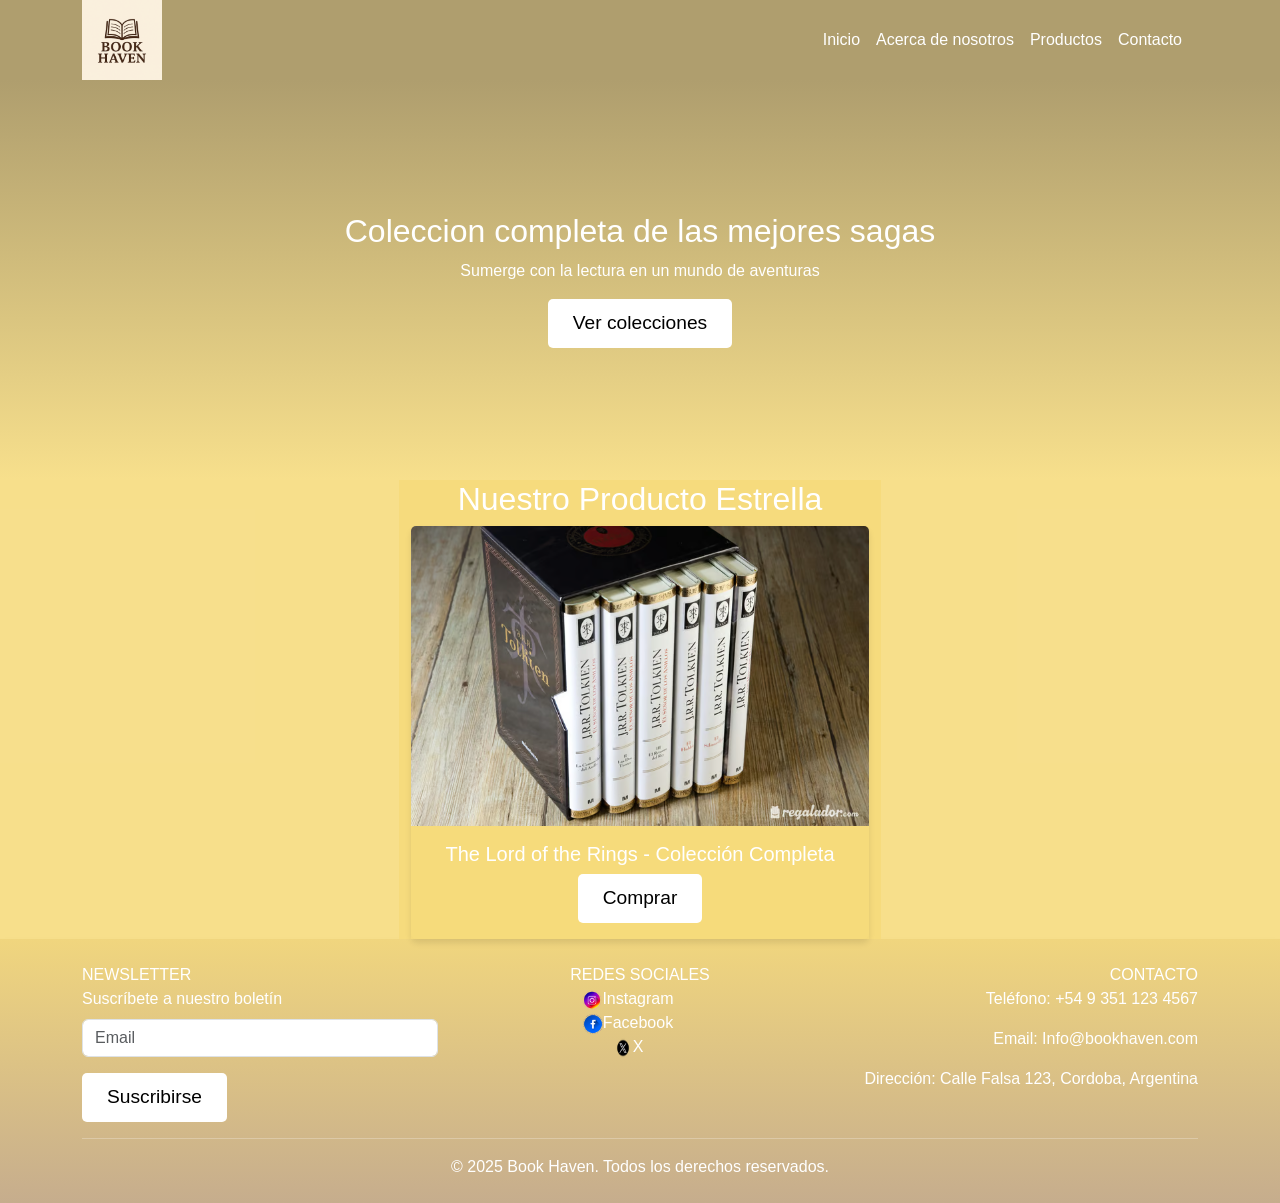
<file: index.html>
<!DOCTYPE html>
<html lang="en">
<head>
    <meta charset="UTF-8">
    <meta name="viewport" content="width=device-width, initial-scale=1.0">
    <link href="https://cdn.jsdelivr.net/npm/bootstrap@5.0.2/dist/css/bootstrap.min.css" rel="stylesheet" integrity="sha384-EVSTQN3/azprG1Anm3QDgpJLIm9Nao0Yz1ztcQTwFspd3yD65VohhpuuCOmLASjC" crossorigin="anonymous">
    <link rel="stylesheet" href="../styles/styles.css">
    <title>Inicio</title>
</head>
<body>
    <header style="background-color: #af9e6e;">
    <nav class="container">
        <div class="d-flex justify-content-between align-items-center">
          <div>
            <img src="../assets/logo.png" alt="Logo" padding="10px" height="80px">
          </div>
          <ul class="nav">
            <li class="me-3"><a class="text-white text-decoration-none" href="#">Inicio</a></li>
            <li class="me-3"><a class="text-white text-decoration-none" href="../pages/nosotros.html">Acerca de nosotros</a></li>
            <li class="me-3"><a class="text-white text-decoration-none" href="../pages/productos.html">Productos</a></li>
            <li class="me-3"><a class="text-white text-decoration-none" href="../pages/contacto.html">Contacto</a></li>
          </ul>
        </div>
    </nav>
</header>
  <section class="hero-section text-center text-white py-5">
      <div class="container">
          <h2>Coleccion completa de las mejores sagas</h2>
          <p>Sumerge con la lectura en un mundo de aventuras</p>
          <a class="btn" href="../pages/productos.html"
          >Ver colecciones</a>
      </div>
    </section>
     <div class="Producto-Estrella">
        <section class="Producto-Estrella">
            <div class="container">
                <h2 class="text-center text-white">Nuestro Producto Estrella</h2>
                <div class="card" style="background-color: #f6db7ce0;">
                    <img src="../assets/coleccion-senor-anillos-tolkien-01.avif" class="card-img-top">
                    <div class="card-body" style="background-color: #f6db7ce0;">
                      <h5 class="card-title text-center text-white">The Lord of the Rings - Colección Completa</h5>
                      <button class="Comprame">Comprar</button>

                </div>

            </div>
        </section>
    </div>
<footer style=" background-color: #c6ad8d;">
    <div class="container text-white py-4">
        <div class="row">
         <div class="col-md-4">NEWSLETTER
            <form>
                <div class="mb-3">
                    <label for="email" class="form-label">Suscríbete a nuestro boletín</label>
                    <input type="email" class="form-control" id="email" placeholder="Email">
                </div>
                <button type="submit" class="btn btn-dark">Suscribirse</button>
            </form>
         </div>
         <div class="col-md-4 text-center">REDES SOCIALES
            <div>
                <ul class="align-items-center list-unstyled">
                    <li class="me-4"><a class="text-white text-decoration-none" target="_blank"  href="https://www.instagram.com"> <img src="../assets/instagram_108043.ico" alt="instagram logo" width="20px" height="20px">Instagram
                    </a></li>
                    <li class="me-4"><a class="text-white text-decoration-none" target="_blank"  href="https://www.facebook.com"><img src="../assets/facebook_108044.ico" alt="facebook logo" width="20px" height="20px">Facebook                        
                    </a></li>
                    <li class="me-4"><a class="text-white text-decoration-none" target="_blank"  href="https://www.x.com"><img src="../assets/twitter_x_new_logo_x_rounded_icon_256078.ico" alt="x logo" width="20px" height="20px">X                        
                    </a></li>
                </ul>
            </div>
         </div>
         <div class="col-md-4 text-end">CONTACTO
            <p>Teléfono: +54 9 351 123 4567</p>
            <p>Email: Info@bookhaven.com</p>
            <p>Dirección: Calle Falsa 123, Cordoba, Argentina</p>
         </div>
        </div>
        <hr>
        <p class="text-center mb-0">&copy; 2025 Book Haven. Todos los derechos reservados.</p>

    </div>
</footer>

</body>
</file>
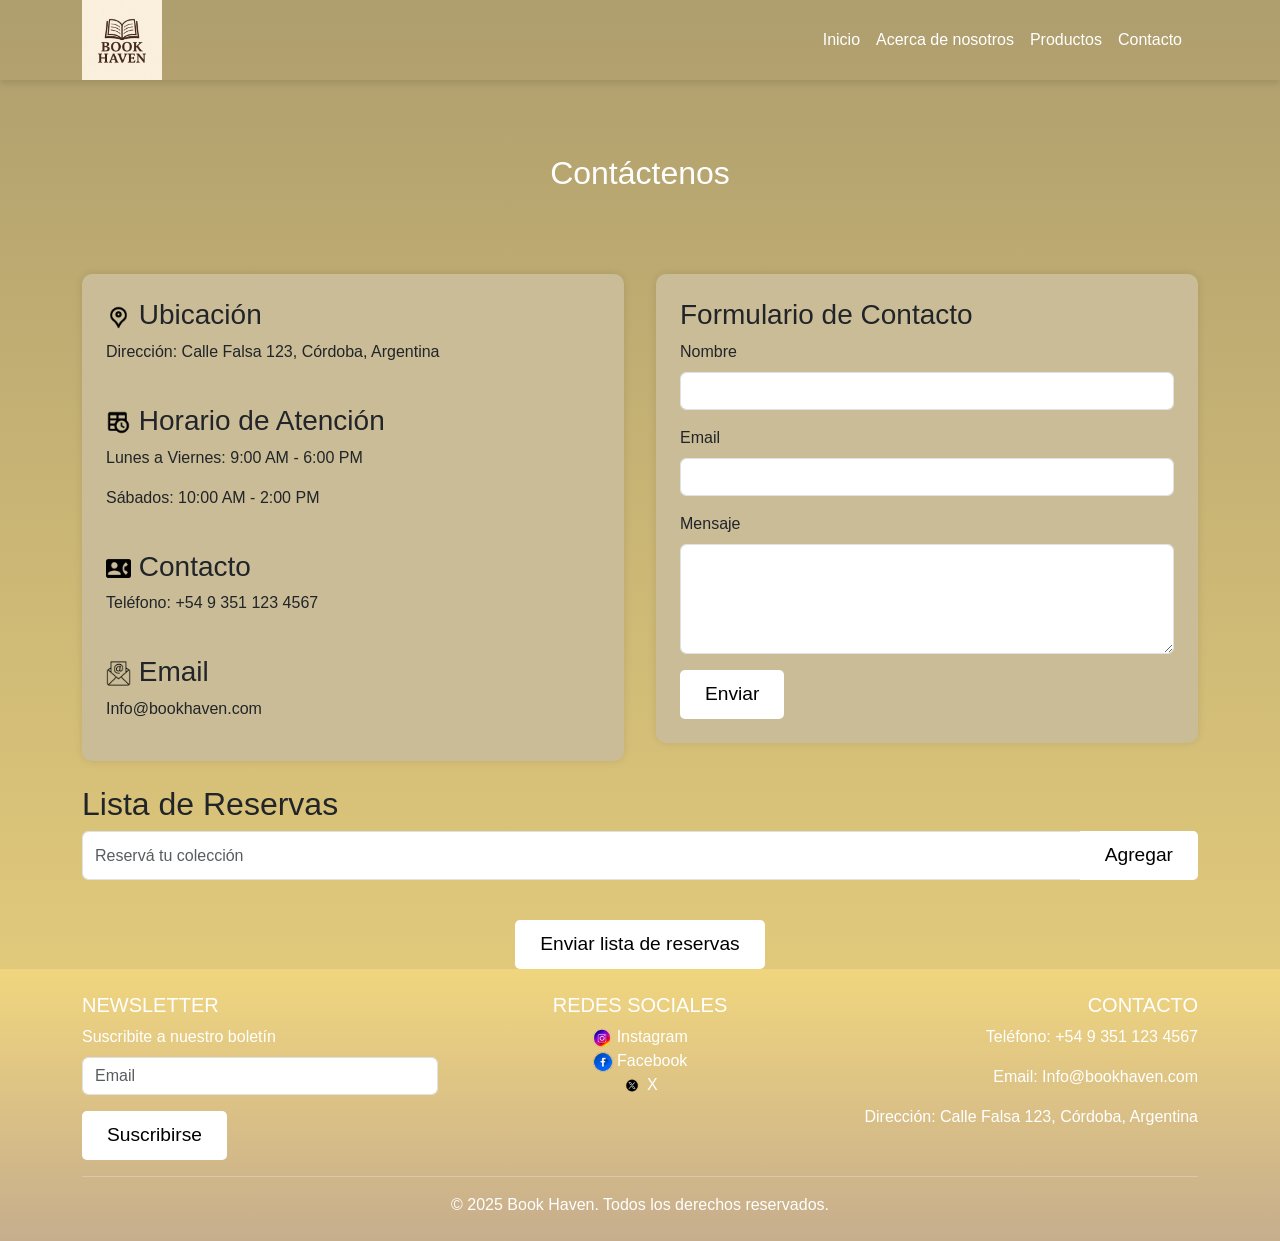
<file: pages/contacto.html>
<!DOCTYPE html>
<html lang="en">
<head>
    <meta charset="UTF-8">
    <meta name="viewport" content="width=device-width, initial-scale=1.0">
    <link href="https://cdn.jsdelivr.net/npm/bootstrap@5.0.2/dist/css/bootstrap.min.css" rel="stylesheet">
    <link rel="stylesheet" href="../styles/styles.css">

    <title>Contacto</title>
</head>

<body class="bodycolor" style="background-color: #b7ad91;">

<header>
    <nav class="container">
        <div class="d-flex justify-content-between align-items-center">
            <div>
                <img src="../assets/logo.png" alt="Logo" height="80">
            </div>

            <ul class="nav">
                <li class="me-3"><a class="text-white text-decoration-none" href="../index.html">Inicio</a></li>
                <li class="me-3"><a class="text-white text-decoration-none" href="./nosotros.html">Acerca de nosotros</a></li>
                <li class="me-3"><a class="text-white text-decoration-none" href="./productos.html">Productos</a></li>
                <li class="me-3"><a class="text-white text-decoration-none" href="#">Contacto</a></li>
            </ul>
        </div>
    </nav>
</header>

<main class="container my-4">

    <h2 class="contacto">Contáctenos</h2>

    <div class="contacto-wrapper">

        <div class="info-contacto">

            <h3><img src="../assets/ubicacion.ico" width="25"> Ubicación</h3>
            <p>Dirección: Calle Falsa 123, Córdoba, Argentina</p>

            <br>

            <h3><img src="../assets/horario.ico" width="25"> Horario de Atención</h3>
            <p>Lunes a Viernes: 9:00 AM - 6:00 PM</p>
            <p>Sábados: 10:00 AM - 2:00 PM</p>

            <br>

            <h3><img src="../assets/contacto.ico" width="25"> Contacto</h3>
            <p>Teléfono: +54 9 351 123 4567</p>

            <br>

            <h3><img src="../assets/mail.ico" width="25"> Email</h3>
            <p>Info@bookhaven.com</p>

        </div>

        <div class="Formulario">

            <h3>Formulario de Contacto</h3>

            <form>

                <div class="mb-3">
                    <label for="name" class="form-label">Nombre</label>
                    <input type="text" class="form-control" id="name" required>
                </div>

                <div class="mb-3">
                    <label for="email" class="form-label">Email</label>
                    <input type="email" class="form-control" id="email" required>
                </div>

                <div class="mb-3">
                    <label for="message" class="form-label">Mensaje</label>
                    <textarea class="form-control" id="message" rows="4" required></textarea>
                </div>

                <button type="submit" class="btn btn-primary">
                    Enviar
                </button>

            </form>

        </div>

    </div>

</main>

<main class="container my-4">

    <h2>Lista de Reservas</h2>

    <div class="input-group mb-3">

        <input
            type="text"
            id="inputTarea"
            class="form-control"
            placeholder="Reservá tu colección">

        <button
            id="btnAgregar"
            class="btn btn-primary">
            Agregar
        </button>

    </div>

    <ul id="listaTareas" class="list-group"></ul>

</main>

<div class="text-center mt-3">

    <button
        id="btnEnviar"
        class="btn btn-success">
        Enviar lista de reservas
    </button>

</div>

<footer style="background-color: rgb(198, 173, 141);">

    <div class="container text-white py-4">

        <div class="row">

            <div class="col-md-4">

                <h5>NEWSLETTER</h5>

                <form>

                    <div class="mb-3">
                        <label for="newsletterEmail" class="form-label">
                            Suscribite a nuestro boletín
                        </label>

                        <input
                            type="email"
                            class="form-control"
                            id="newsletterEmail"
                            placeholder="Email">
                    </div>

                    <button type="submit" class="btn btn-dark">
                        Suscribirse
                    </button>

                </form>

            </div>

            <div class="col-md-4 text-center">

                <h5>REDES SOCIALES</h5>

                <ul class="list-unstyled">

                    <li>
                        <a class="text-white text-decoration-none" target="_blank" href="https://www.instagram.com">
                            <img src="../assets/instagram_108043.ico" width="20">
                            Instagram
                        </a>
                    </li>

                    <li>
                        <a class="text-white text-decoration-none" target="_blank" href="https://www.facebook.com">
                            <img src="../assets/facebook_108044.ico" width="20">
                            Facebook
                        </a>
                    </li>

                    <li>
                        <a class="text-white text-decoration-none" target="_blank" href="https://www.x.com">
                            <img src="../assets/twitter_x_new_logo_x_rounded_icon_256078.ico" width="20">
                            X
                        </a>
                    </li>

                </ul>

            </div>

            <div class="col-md-4 text-end">

                <h5>CONTACTO</h5>

                <p>Teléfono: +54 9 351 123 4567</p>
                <p>Email: Info@bookhaven.com</p>
                <p>Dirección: Calle Falsa 123, Córdoba, Argentina</p>

            </div>

        </div>

        <hr>

        <p class="text-center mb-0">
            &copy; 2025 Book Haven. Todos los derechos reservados.
        </p>

    </div>

</footer>

<script src="../javascript/contacto.js"></script>

</body>
</file>
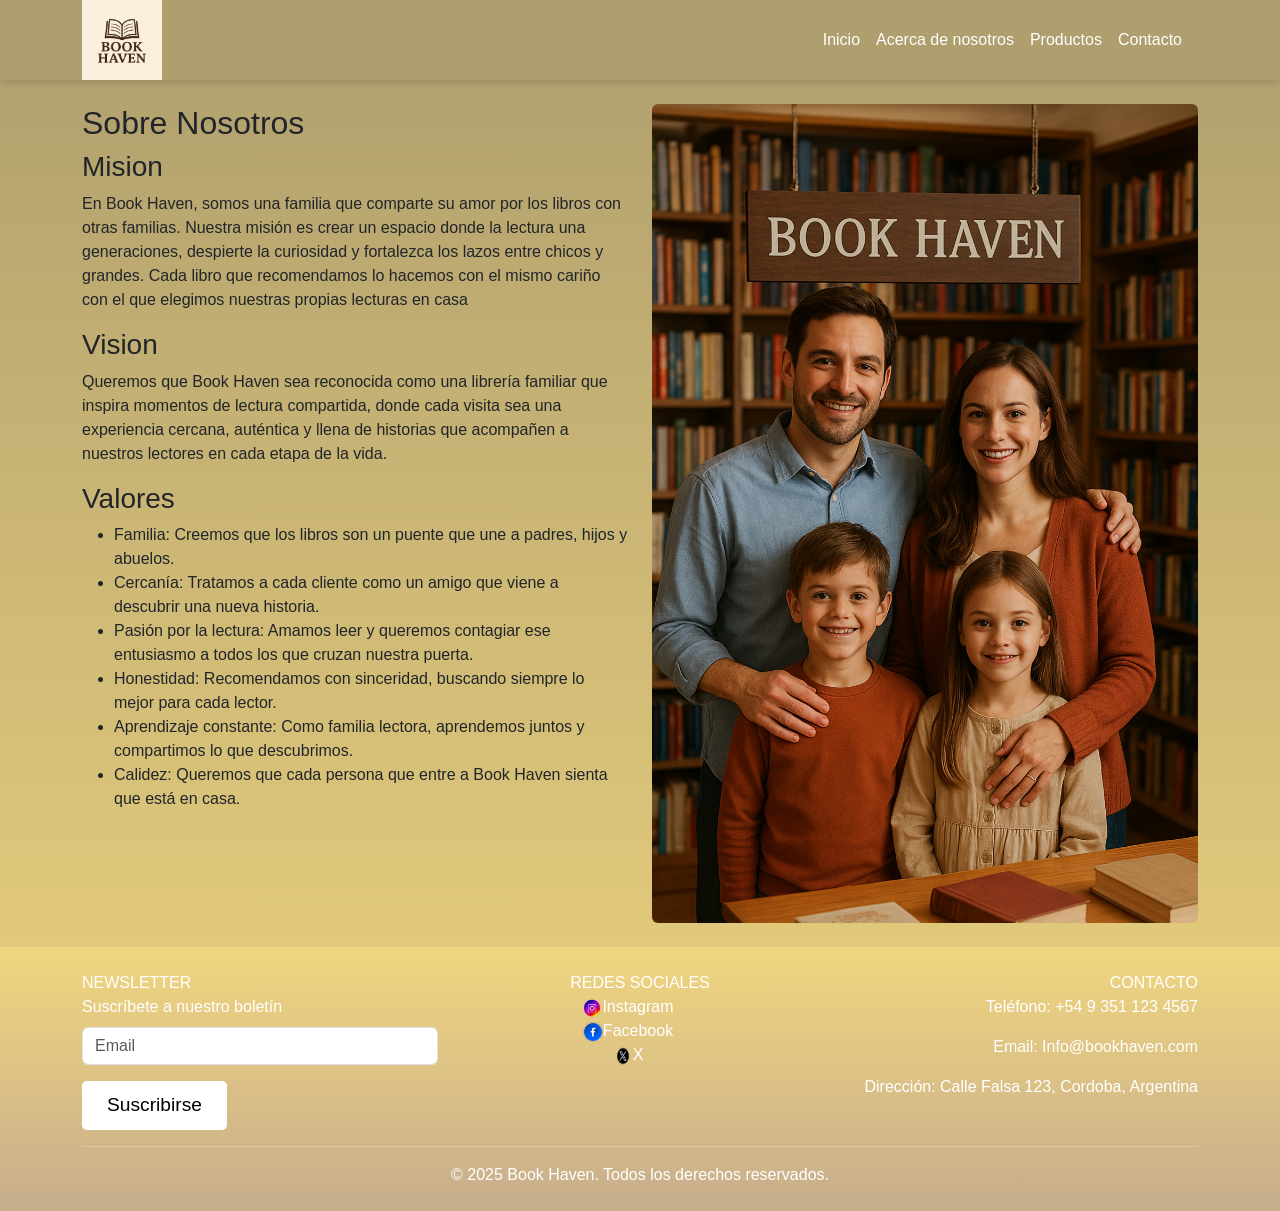
<file: pages/nosotros.html>
<!DOCTYPE html>
<html lang="en">
<head>
    <meta charset="UTF-8">
    <meta name="viewport" content="width=device-width, initial-scale=1.0">
    <link href="https://cdn.jsdelivr.net/npm/bootstrap@5.0.2/dist/css/bootstrap.min.css" rel="stylesheet" integrity="sha384-EVSTQN3/azprG1Anm3QDgpJLIm9Nao0Yz1ztcQTwFspd3yD65VohhpuuCOmLASjC" crossorigin="anonymous">
    <link rel="stylesheet" href="../styles/styles.css">

    <title>Nosotros</title>
</head>
<body class="bodycolor" style="background-color: #b7ad91;">
<header style="background-color: #af9e6e;">
      <nav class="container">
        <div class="d-flex justify-content-between align-items-center">
          <div>
            <img src="../assets/logo.png" alt="Logo" padding="10px" height="80px">
          </div>
          <ul class="nav">
            <li class="me-3"><a class="text-white text-decoration-none" href="../index.html">Inicio</a></li>
            <li class="me-3"><a class="text-white text-decoration-none" href="#">Acerca de nosotros</a></li>
            <li class="me-3"><a class="text-white text-decoration-none" href="./productos.html">Productos</a></li>
            <li class="me-3"><a class="text-white text-decoration-none" href="./contacto.html">Contacto</a></li>
          </ul>
        </div>
      </nav>
    </header>
    <main class="container my-4">
      <section class="row">
        <div class="col-md-6">
          <h2>Sobre Nosotros</h2>
          <h3>Mision</h3>
          <p>En Book Haven, somos una familia que comparte su amor por los libros con otras familias. Nuestra misión es crear un espacio donde la lectura una generaciones, despierte la curiosidad y fortalezca los lazos entre chicos y grandes. Cada libro que recomendamos lo hacemos con el mismo cariño con el que elegimos nuestras propias lecturas en casa</p>
          <h3>Vision</h3>
          <p>Queremos que Book Haven sea reconocida como una librería familiar que inspira momentos de lectura compartida, donde cada visita sea una experiencia cercana, auténtica y llena de historias que acompañen a nuestros lectores en cada etapa de la vida.</p>
          <h3>Valores</h3>
          <ul>
            <li>Familia: Creemos que los libros son un puente que une a padres, hijos y abuelos.</li>
            <li>Cercanía: Tratamos a cada cliente como un amigo que viene a descubrir una nueva historia.</li>
            <li>Pasión por la lectura: Amamos leer y queremos contagiar ese entusiasmo a todos los que cruzan nuestra puerta.</li>
            <li>Honestidad: Recomendamos con sinceridad, buscando siempre lo mejor para cada lector.</li>
            <li>Aprendizaje constante: Como familia lectora, aprendemos juntos y compartimos lo que descubrimos.</li>
            <li>Calidez: Queremos que cada persona que entre a Book Haven sienta que está en casa.</li>
          </ul>
        </div>
        <div class="col-md-6">
          <img src="../assets/ChatGPT Image 22 oct 2025, 17_18_47.png" alt="Sobre Nosotros" class="img-fluid rounded">
        
       </section>    
       

      </main>
<footer style=" background-color: rgb(198, 173, 141);">
        <div class="container text-white py-4">
            <div class="row">
              <div class="col-md-4">NEWSLETTER
               <form>
                   <div class="mb-3">
                    <label for="email" class="form-label">Suscríbete a nuestro boletín</label>
                    <input type="email" class="form-control" id="email" placeholder="Email">
                   </div>
                   <button type="submit" class="btn btn-dark">Suscribirse</button>
                </form>
         </div>
         <div class="col-md-4 text-center">REDES SOCIALES
            <div>
                <ul class="align-items-center list-unstyled">
                    <li class="me-4"><a class="text-white text-decoration-none" target="_blank"  href="https://www.instagram.com"> <img src="../assets/instagram_108043.ico" alt="instagram logo" width="20px" height="20px">Instagram
                    </a></li>
                    <li class="me-4"><a class="text-white text-decoration-none" target="_blank"  href="https://www.facebook.com"><img src="../assets/facebook_108044.ico" alt="facebook logo" width="20px" height="20px">Facebook                        
                    </a></li>
                    <li class="me-4"><a class="text-white text-decoration-none" target="_blank"  href="https://www.x.com"><img src="../assets/twitter_x_new_logo_x_rounded_icon_256078.ico" alt="x logo" width="20px" height="20px">X                        
                    </a></li>
                </ul>
            </div>
         </div>
         <div class="col-md-4 text-end">CONTACTO
            <p>Teléfono: +54 9 351 123 4567</p>
            <p>Email: Info@bookhaven.com</p>
            <p>Dirección: Calle Falsa 123, Cordoba, Argentina</p>
         </div>
        </div>
        <hr>
        <p class="text-center mb-0">&copy; 2025 Book Haven. Todos los derechos reservados.</p>

    </div>
</footer>

</body>
</file>
<file: styles/styles.css>
@import url('https://fonts.googleapis.com/css2?family=DM+Serif+Text:ital@0;1&display=swap');

* {
    margin: 0;
    padding: 0;
    box-sizing: border-box;

}

::-webkit-textfield-decoration-container {
    font-family: 'DM Serif Text', serif;
}

body {
    font-family: 'DM Serif Text', serif;

}

/* Inicio */
.Producto-Estrella {
    background-color: #f6db7ce0;
    min-height: 400px;
    display: flex;
    align-items: center;
    justify-content: center;
    text-align: center;

}

.Comprame {
    background-color: white;
    color:black;
    padding: 10px 25px;
    border: none;
    cursor: pointer;
    font-size: 1.2rem;
    transition: background-color 0.3s ease;
    border-radius: 5px;

}
.Comprame:hover {
    background-color: #af9e6e;
    color: white;
}

.hero-section {
  background: linear-gradient(#af9e6e, #f6db7ce0), center/cover;
  min-height: 400px;
  display: flex;
  align-items: center;
  justify-content: center;
  transition: all 0.3s ease;
}

.hero-section:hover {
  transform: scale(1.02);

}
.btn {
    background-color: white;
    color:black;
    padding: 10px 25px;
    border: none;
    cursor: pointer;
    font-size: 1.2rem;
    transition: background-color 0.3s ease;
    border-radius: 5px;;

}
.btn:hover {
    background-color: #af9e6e;
    color: white;
}

/* Sobre nosotros */

.nosotros {    
    padding: 50px 20px;
    text-align: center;
    color:white

}
.lista-nosotros {
    list-style-type:none;
    padding: 10px;;
    margin: 10px;;
    text-align:left;  

}
.lista-nosotros li::before {
    content: "✔️ ";    
    margin-right: 1%;

}
/* Productos */
.Compramebtn {
     background-color: white;
    color:black;
    padding: 10px 25px;
    border: none;
    cursor: pointer;
    font-size: 1.2rem;
    transition: background-color 0.3s ease;
    border-radius: 5px;
    text-align: center;
    width: 80%;
    max-width: 200px;


}
.Compramebtn:hover {
    background-color: #af9e6e;
    color: white;
    text-align: center;
    width: 80%;
    max-width: 200px;
}

.card-img-top {
  height: 300px;
  width: 100%;
  object-fit: cover;


}
.card-body {
  text-align: center;
  color: whitesmoke;

}
.card {
  border: none;
  background-color: #b7ad91;
  box-shadow: 0 4px 6px rgba(0, 0, 0, 0.1);
}
/* Contacto */
.contacto {
  padding: 50px 20px;
  text-align: center;
  color: white;  
}

.contacto-wrapper {
  display: flex;
  justify-content: space-between;
  align-items: flex-start;
  gap: 2rem;             
  flex-wrap: wrap;        
  margin-top: 2rem;
}


.info-contacto, 
.Formulario {
  flex: 1;
  min-width: 300px;      
}


.info-contacto {
  background-color: #cabc96;
  padding: 1.5rem;
  border-radius: 10px;
   box-shadow: 0 0 8px rgba(0,0,0,0.1);
}

.Formulario {
  background-color:  #cabc96;
  padding: 1.5rem;
  border-radius: 10px;
  box-shadow: 0 0 8px rgba(0,0,0,0.1);
}


@media (max-width: 768px) {
  .contacto-wrapper {
    flex-direction: column;
  }
}

/* modificando colores header y body */

.bodycolor {
     background: linear-gradient(#af9e6e, #f6db7ce0), center/cover;
     /* transition: all 0.3s ease; */
}

    /* .bodycolor:hover {
        /* transform: scale(1.02);
    } */

/* modificamos el footer y header*/
footer {
  background: linear-gradient(#f6db7ce0, #c6ad8d), center/cover;
   box-shadow: 0 4px 6px rgba(0,0,0,0.1);
}
header {
  box-shadow: 0 4px 6px rgba(0, 0, 0,0.1);
}

.completada {
    text-decoration: line-through;
    color: gray;
}
body {
  font-family: Arial, sans-serif;
}

/* BOTÓN */
.Compramebtn {
  background-color: white;
  border: none;
  padding: 10px;
  cursor: pointer;
}

/* GALERÍA */
.miniatura {
  width: 100%;
  height: 220px;
  object-fit: cover;
  cursor: pointer;
  transition: transform 0.2s ease;
  display: block;
}

.miniatura:hover {
  transform: scale(1.05);
}

/* MODAL */
.modal-overlay {
  position: fixed;
  top: 0;
  left: 0;
  width: 100%;
  height: 100%;

  background: rgba(0,0,0,0.85);

  display: flex;
  justify-content: center;
  align-items: center;

  z-index: 9999;

  opacity: 0;
  pointer-events: none;
  transition: opacity 0.25s ease;
}

.modal-overlay.active {
  opacity: 1;
  pointer-events: auto;
}

.modal-img {
  max-width: 80%;
  max-height: 80%;
  border-radius: 10px;
  box-shadow: 0 0 25px black;
  transform: scale(0.9);
  transition: transform 0.25s ease;
}

.modal-overlay.active .modal-img {
  transform: scale(1);
}

.cerrar-modal {
  position: absolute;
  top: 20px;
  right: 30px;
  font-size: 35px;
  color: white;
  cursor: pointer;
}
</file>
